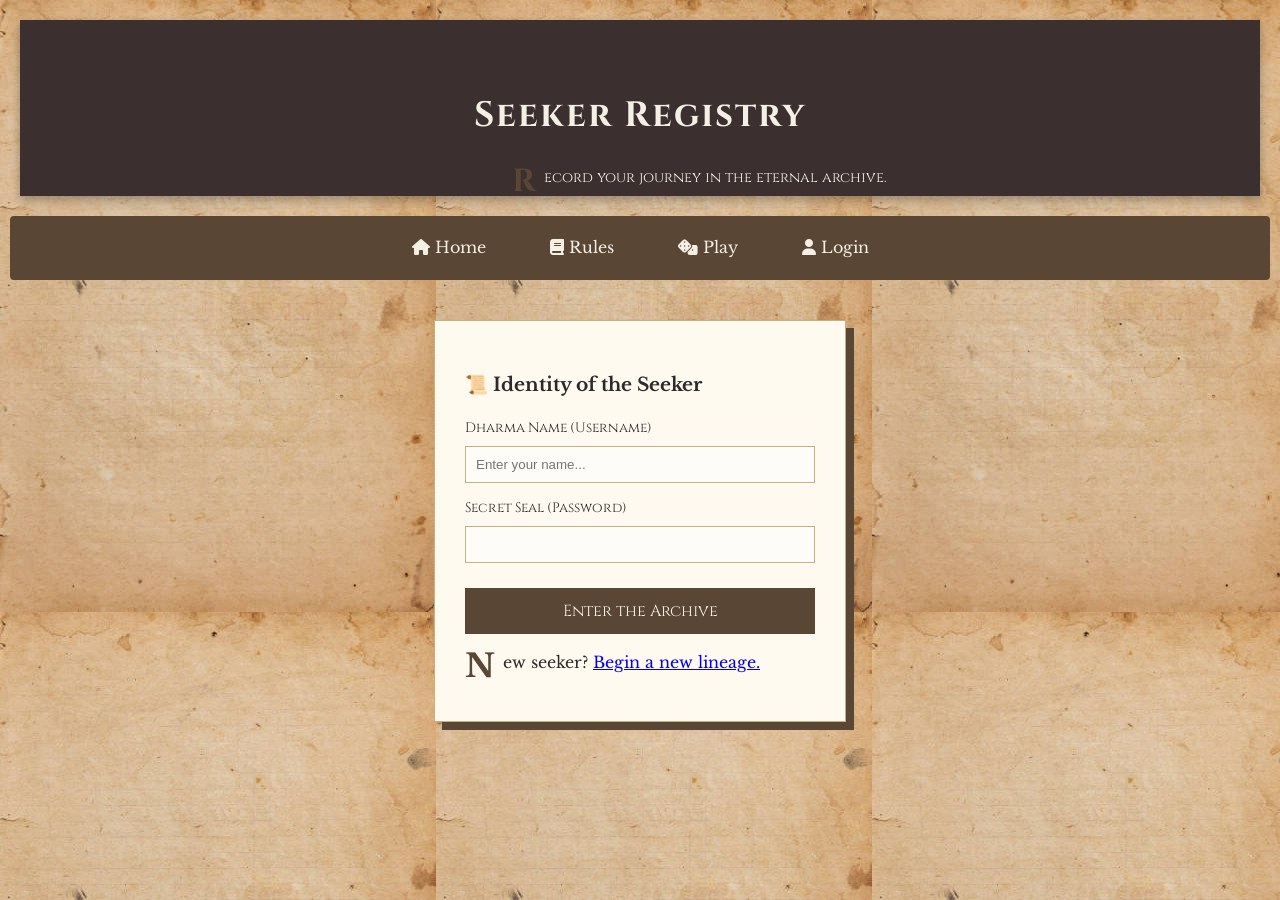
<file: login.html>
<!DOCTYPE html>
<html lang="en">
<head>
    <meta charset="UTF-8">
    <title>Seeker Registry - Paramapadam</title>
    <link rel="stylesheet" href="style.css">
    <link rel="preconnect" href="https://fonts.googleapis.com">
    <link rel="preconnect" href="https://fonts.gstatic.com" crossorigin>
    <link href="https://fonts.googleapis.com/css2?family=Cinzel:wght@500;700&family=Libre+Baskerville&display=swap" rel="stylesheet">
    <link rel="stylesheet" href="https://cdnjs.cloudflare.com/ajax/libs/font-awesome/6.5.1/css/all.min.css">
</head>
<body>
    <header>
        <h1>Seeker Registry</h1>
        <p>Record your journey in the eternal archive.</p>
    </header>

    <nav>
        <ul>
            <li><a href="index.html"><i class="fa-solid fa-house"></i> Home</a></li>
            <li><a href="rules.html"><i class="fa-solid fa-book"></i> Rules</a></li>
            <li><a href="play.html"><i class="fa-solid fa-dice"></i> Play</a></li>
            <li><a href="login.html"><i class="fa-solid fa-user"></i> Login</a></li>
        </ul>
    </nav>

    <div class="login-wrapper">
        <form class="ledger-form">
            <h3>Identity of the Seeker</h3>
            <div class="input-group">
                <label for="username">Dharma Name (Username)</label>
                <input type="text" id="username" name="username" required placeholder="Enter your name...">
            </div>
            <div class="input-group">
                <label for="password">Secret Seal (Password)</label>
                <input type="password" id="password" name="password" required>
            </div>
            <button type="submit" class="manuscript-btn">Enter the Archive</button>
            <p class="form-footer">New seeker? <a href="#">Begin a new lineage.</a></p>
        </form>
    </div>
</body>
</html>
</file>
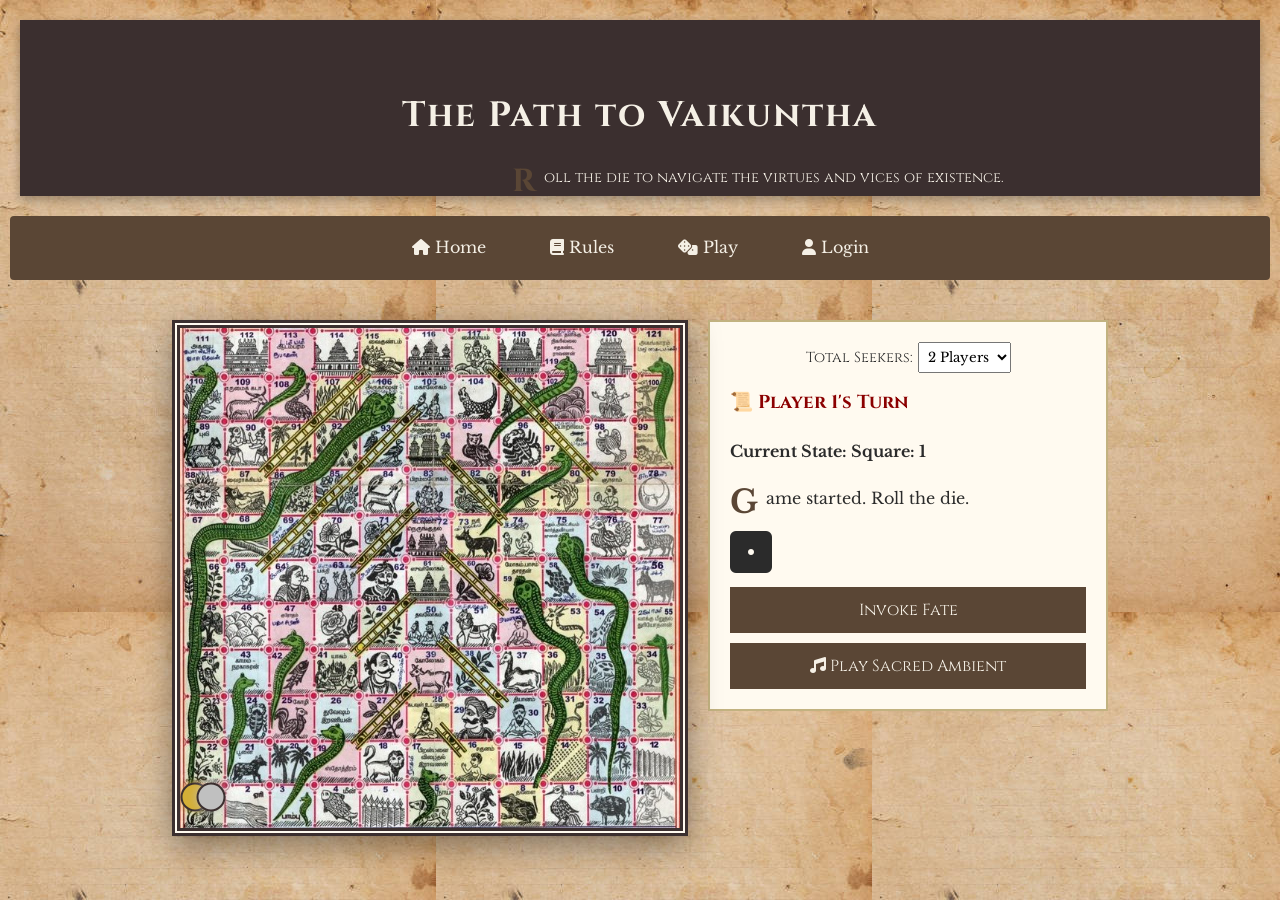
<file: play.html>
<!DOCTYPE html>
<html lang="en">
<head>
    <meta charset="UTF-8">
    <meta name="viewport" content="width=device-width,initial-scale=1.0">
    <title>The Arena of Karma - Paramapadam</title>
    <link rel="stylesheet" href="style.css">
    <link rel="preconnect" href="https://fonts.googleapis.com">
    <link rel="preconnect" href="https://fonts.gstatic.com" crossorigin>
    <link href="https://fonts.googleapis.com/css2?family=Cinzel:wght@500;700&family=Libre+Baskerville&display=swap" rel="stylesheet">
    <link rel="stylesheet" href="https://cdnjs.cloudflare.com/ajax/libs/font-awesome/6.5.1/css/all.min.css">
</head>
<body class="play-page">
    <header>
        <h1>The Path to Vaikuntha</h1>
        <p>Roll the die to navigate the virtues and vices of existence.</p>
    </header>

    <nav>
        <ul>
            <li><a href="index.html"><i class="fa-solid fa-house"></i> Home</a></li>
            <li><a href="rules.html"><i class="fa-solid fa-book"></i> Rules</a></li>
            <li><a href="play.html"><i class="fa-solid fa-dice"></i> Play</a></li>
            <li><a href="login.html"><i class="fa-solid fa-user"></i> Login</a></li>
        </ul>
    </nav>

    <main class="game-container">
    <div id="board-area">
        <canvas id="gameCanvas" width="500" height="500"></canvas>
        <div id="token-container"></div>
    </div>

    <div id="controls">
        <div class="status-box">
            <div style="margin-bottom: 15px; text-align: center;">
                <label for="player-count" style="font-family: 'Cinzel', serif; font-size: 0.9rem;">Total Seekers:</label>
                <select id="player-count" onchange="setupGame()" style="padding: 5px; font-family: 'Libre Baskerville', serif;">
                    <option value="1">1 Player</option>
                    <option value="2" selected>2 Players</option>
                    <option value="3">3 Players</option>
                    <option value="4">4 Players</option>
                </select>
            </div>

            <h3 id="turn-indicator" style="color: #8B0000; margin-top: 0; font-family: 'Cinzel', serif;">Player 1's Turn</h3>
            <h4>Current State: <span id="current-square">Square 1</span></h4>
            <p id="game-message">Select players and invoke fate.</p>
        </div>

        <div class="dice-section">
            <div id="dice-display"><i class="fa-solid fa-dice-one fa-3x"></i></div>
            <button id="roll-btn" class="manuscript-btn" onclick="rollDie()">Invoke Fate</button>
        </div>

        <div class="music-section">
            <button id="music-btn" class="manuscript-btn" onclick="toggleMusic()">
                <i class="fa-solid fa-music"></i> Play Sacred Ambient
            </button>
        </div>
    </div>
</main>

    <audio id="bg-music" loop>
        <source src="pixel_perfect_productions-flute-amp-sitar-orchestral-fusion-447398.mp3" type="audio/mpeg">
    </audio>

    <script src="game.js"></script>
</body>
</html>
</file>
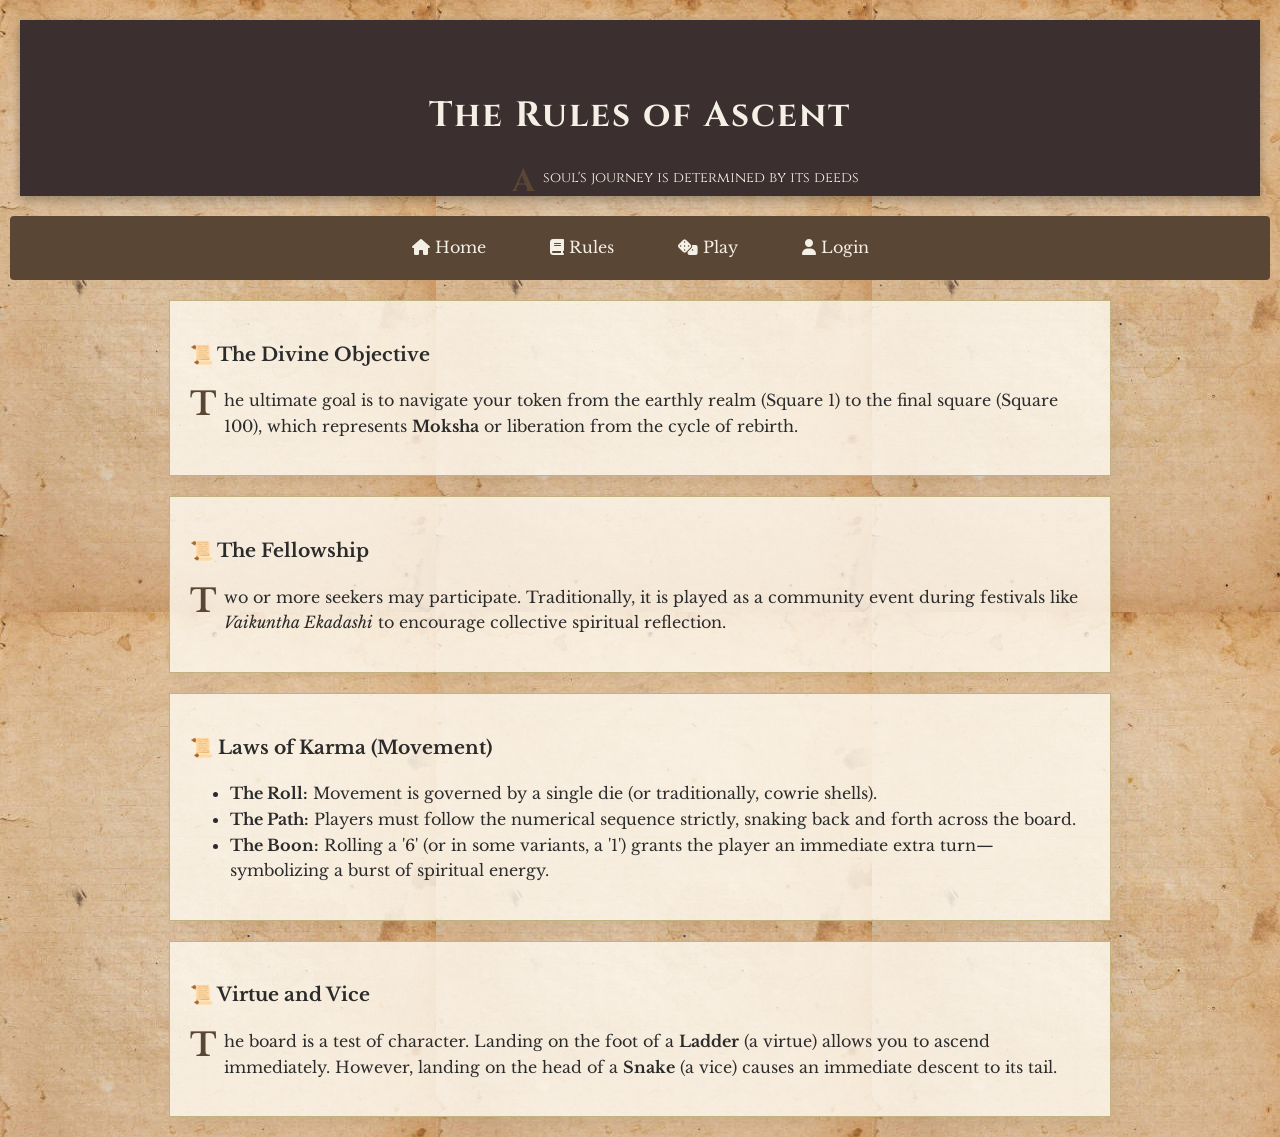
<file: rules.html>
<!DOCTYPE html>
<html lang="en">
<head>
    <meta charset="UTF-8">
     <meta name="viewport" content="width=device-width,initial-scale=1.0">
    <title>The Sacred Rules - Paramapadam</title>
    <link rel="stylesheet" href="style.css">
    <link rel="preconnect" href="https://fonts.googleapis.com">
    <link rel="preconnect" href="https://fonts.gstatic.com" crossorigin>
    <link href="https://fonts.googleapis.com/css2?family=Cinzel:wght@500;700&family=Libre+Baskerville&display=swap" rel="stylesheet">
    <link rel="stylesheet" href="https://cdnjs.cloudflare.com/ajax/libs/font-awesome/6.5.1/css/all.min.css">
</head>
<body>
    <header>
        <h1>The Rules of Ascent</h1>
        <p>A soul's journey is determined by its deeds</p>
    </header>

    <nav>
        <ul>
            <li><a href="index.html"><i class="fa-solid fa-house"></i> Home</a></li>
            <li><a href="rules.html"><i class="fa-solid fa-book"></i> Rules</a></li>
            <li><a href="play.html"><i class="fa-solid fa-dice"></i> Play</a></li>
            <li><a href="login.html"><i class="fa-solid fa-user"></i> Login</a></li>
        </ul>
    </nav>

    <main class="container">
        <div class="rule-box">
            <h3>The Divine Objective</h3>
            <p>
                The ultimate goal is to navigate your token from the earthly realm (Square 1) to the final square (Square 100), which represents <strong>Moksha</strong> or liberation from the cycle of rebirth.
            </p>
        </div>

        <div class="rule-box">
            <h3>The Fellowship</h3>
            <p>
                Two or more seekers may participate. Traditionally, it is played as a community event during festivals like <em>Vaikuntha Ekadashi</em> to encourage collective spiritual reflection.
            </p>
        </div>

        <div class="rule-box">
            <h3>Laws of Karma (Movement)</h3>
            <ul>
                <li><strong>The Roll:</strong> Movement is governed by a single die (or traditionally, cowrie shells).</li>
                <li><strong>The Path:</strong> Players must follow the numerical sequence strictly, snaking back and forth across the board.</li>
                <li><strong>The Boon:</strong> Rolling a '6' (or in some variants, a '1') grants the player an immediate extra turn—symbolizing a burst of spiritual energy.</li>
            </ul>
        </div>

        <div class="rule-box">
            <h3>Virtue and Vice</h3>
            <p>
                The board is a test of character. Landing on the foot of a <strong>Ladder</strong> (a virtue) allows you to ascend immediately. However, landing on the head of a <strong>Snake</strong> (a vice) causes an immediate descent to its tail.
            </p>
        </div>
    </main>
</body>
</html>
</file>
<file: style.css>
body {
    margin: 0;
    padding: 0;
    font-family: "Libre Baskerville", serif;
    background-color: #f7f3e9;
    background-image: url("manuscript_backgrund.jpg");
    color: #2b2b2b;
    line-height: 1.6;
}

header {
    margin: 10px;
    padding: 1.5rem;
    border: 4px double #3b2f2f;
    background-color: #3b2f2f;
    color: #f5f0e6;
    font-family: "Cinzel", serif;
    box-shadow: 0 4px 10px rgba(0,0,0,0.3);
}
.player3 {
    background-color: #cd7f32; /* Bronze */
    box-shadow: 0 0 8px rgba(205, 127, 50, 0.8);
}

.player4 {
    background-color: #50c878; /* Emerald Green */
    box-shadow: 0 0 8px rgba(80, 200, 120, 0.8);
}
header h1 {
    margin-bottom: 0.5rem;
    text-align: center;
    letter-spacing: 2px;
    font-size: 1.5rem;
}

header p {
    position: absolute;
    left: 40%;
    font-size: 0.9rem;
}

nav {
    margin: 10px;
    background-color: #5a4635;
    border-radius: 4px;
}

nav ul {
    list-style: none;
    margin: 0;
    padding: 0;
    display: flex;
    flex-wrap: wrap;
    justify-content: center;
}

nav a {
    color: #f5f0e6;
    padding: 1rem;
    display: block;
    text-decoration: none;
    transition: background 0.3s;
    font-size: 0.9rem;
}

nav a:hover {
    background-color: #7a6350;
    color: #fff;
}

.rule-box, #history {
    max-width: 900px;
    margin: 20px auto;
    padding: 20px;
    border: 1px solid #c2b280;
    background-color: rgba(255, 250, 240, 0.8);
    box-shadow: 5px 5px 15px rgba(0,0,0,0.05);
}

.symbol-table {
    width: 100%;
    border-collapse: collapse;
    margin: 1.5rem 0;
    font-size: 0.85rem;
}

.symbol-table th, .symbol-table td {
    border: 1px solid #3b2f2f;
    padding: 8px;
    text-align: left;
}

.symbol-table th {
    background-color: #3b2f2f;
    color: white;
}

h3::before {
    content: "📜 ";
}

p::first-letter {
    font-size: 2rem;
    font-weight: bold;
    color: #5a4635;
    float: left;
    margin-right: 8px;
    line-height: 1;
}

.main-img {
    max-width: 100%;
    height: auto;
    border: 6px solid #3b2f2f;
    margin: 1.5rem auto;
    display: block;
}

footer {
    text-align: center;
    padding: 1.5rem;
    font-size: 0.75rem;
    color: #5a4635;
}

.game-container {
    display: flex;
    flex-direction: column;
    align-items: center;
    gap: 20px;
    padding: 15px;
}

#board-area {
    position: relative;
    display: block;
    width: 500px; 
    height: 500px; 
    border: 8px double #3b2f2f;
    box-shadow: 0 10px 30px rgba(0,0,0,0.4);
    overflow: hidden;
    background-color: #fffaf0; 
}

#gameCanvas {
    position: absolute;
    top: 0;
    left: 0;
    width: 100%;
    height: 100%;
    display: block;
    cursor: crosshair; 
    z-index: 1;
}

/* Multiplayer Token Updates */
.token {
    width: 25px; 
    height: 25px;
    border: 2px solid #3b2f2f;
    border-radius: 50%;
    position: absolute;
    z-index: 10; 
    transition: all 0.5s ease;
    transform: translate(-50%, -50%); 
}

.player1 {
    background-color: #d4af37; /* Gold */
    box-shadow: 0 0 8px rgba(212, 175, 55, 0.8);
}

.player2 {
    background-color: #c0c0c0; /* Silver */
    box-shadow: 0 0 8px rgba(192, 192, 192, 0.8);
}

#controls {
    width: 100%;
    max-width: 400px;
    background: #fffaf0;
    padding: 20px;
    border: 2px solid #c2b280;
    box-sizing: border-box;
}

.manuscript-btn {
    background-color: #5a4635;
    color: #f5f0e6;
    padding: 12px 20px;
    border: none;
    font-family: "Cinzel", serif;
    cursor: pointer;
    font-size: 1rem;
    width: 100%;
    margin-top: 10px;
    transition: background 0.3s;
}

.manuscript-btn:hover {
    background-color: #3b2f2f;
}


.login-wrapper {
    display: flex;
    justify-content: center;
    padding: 30px 15px;
}

.ledger-form {
    background-color: #fffaf0;
    padding: 30px;
    border: 1px solid #c2b280;
    box-shadow: 8px 8px 0px #5a4635;
    width: 100%;
    max-width: 350px;
}

.input-group label {
    display: block;
    margin-bottom: 6px;
    font-family: "Cinzel", serif;
    font-size: 0.85rem;
}

.input-group input {
    width: 100%;
    padding: 10px;
    border: 1px solid #c2b280;
    background: #fdfcf8;
    box-sizing: border-box;
    margin-bottom: 15px;
}


@media (min-width: 768px) {
    header {
        margin: 20px;
        padding: 2.5rem;
    }
    header h1 {
        font-size: 2.2rem;
    }
    nav a {
        padding: 1.2rem 2rem;
        font-size: 1rem;
    }
    .game-container {
        flex-direction: row;
        justify-content: center;
        align-items: flex-start;
        padding: 30px;
    }
    #board-area {
        width: 500px;
        height: 500px;
    }
    .symbol-table {
        font-size: 0.95rem;
    }
}
</file>
